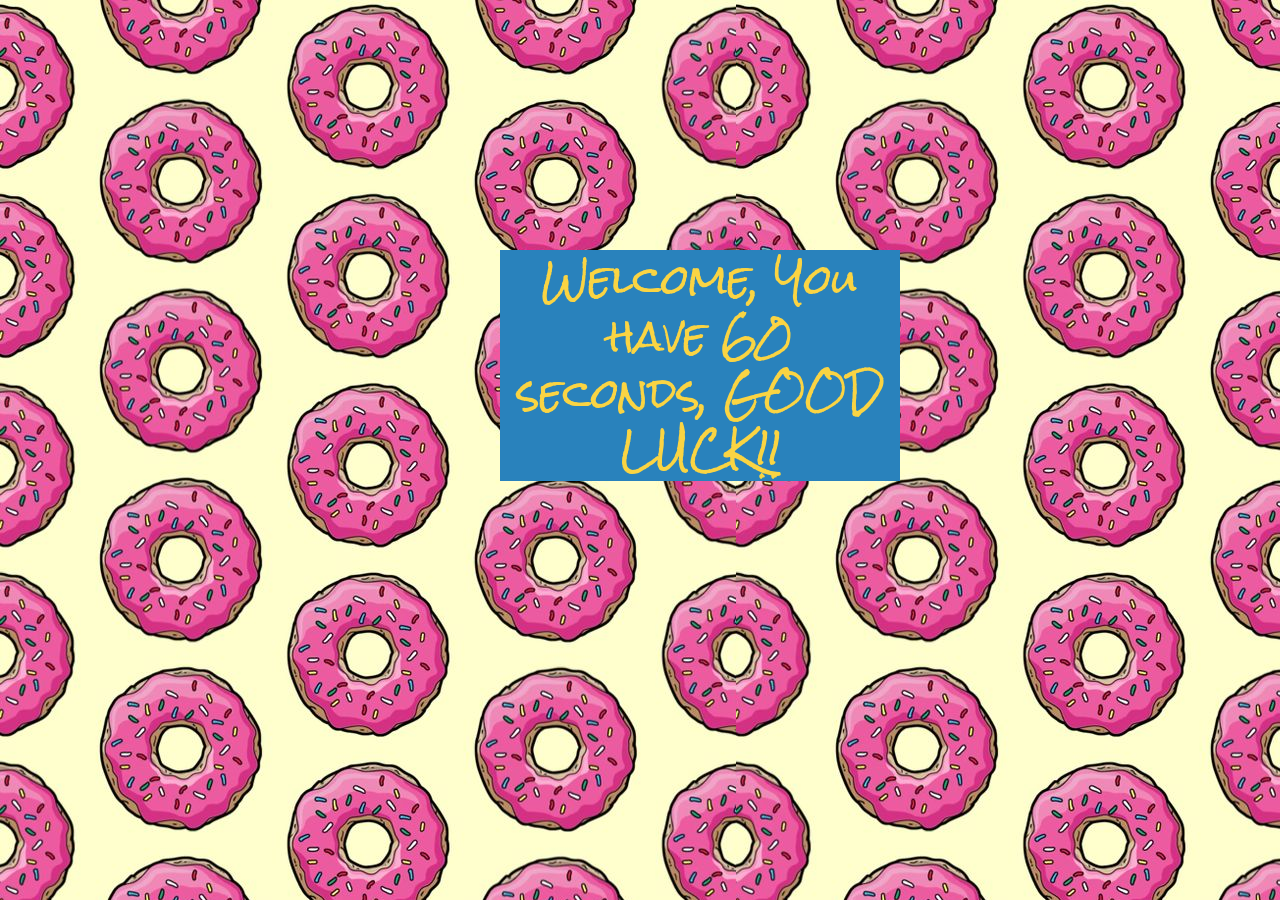
<file: index.html>
<!DOCTYPE html>
<html lang="en">
<head>
  <meta charset="UTF-8">
  <title>The Simpsons Trivia Game</title>
<link rel="stylesheet" href="https://maxcdn.bootstrapcdn.com/bootstrap/3.3.7/css/bootstrap.min.css" integrity="sha384-BVYiiSIFeK1dGmJRAkycuHAHRg32OmUcww7on3RYdg4Va+PmSTsz/K68vbdEjh4u" crossorigin="anonymous">

<link rel="stylesheet" type="text/css" href="css/style.css">
<link href="https://fonts.googleapis.com/css?family=Rock+Salt" rel="stylesheet">



</head>
<body>
<button class="gamestart" id="start" type="submit">Welcome, You have 60 seconds, GOOD LUCK!!</button>
<div class="container" id="container">
  <div id="header">
  <div class="panel-body">
  <h1>The Simpsons Trivia Game</h1>
  </div>
</div>
 <div class="panel panel-default" id="timer">
  <div class="panel-body">

    
  </div>
</div>

 <div class="panel panel-default" id="question">
  <div class="panel-body">
 

    
  </div>
</div>


<div class="gif" id="outcome">
  <div class="row">
<div class="row">
 <div class="panel panel-default" style="    background: none;
    border: none;">
  <div class="panel-body" id="question1">
  <h3>What is the name of Bart Simpson's teacher?</h3><br>
   <div class="col" id= "question1"><input type="radio" class="option"  value= "1" >Ms. Hoover</input><br><br>
      <input type="radio" class="option"  value= "2" >Ms. Crabapple</input><br><br>
      <input type="radio" class="option"  value= "3" >Ms. Krabappel</input><br><br>
      <input type="radio" class="option"  value= "4" >Mrs. Lovejoy</input><br><br></div>

  </div>
</div>
   <div class="panel panel-default" style="    background: none;
    border: none;">
  <div class="panel-body" id="question2">
 <h3>What are the names of the Simpsons' longtime pets?</h3><br>
  <div class="col" id= "question1"><input type="radio" class="option"  value= "1" >Satan's Little Helper & Snowball II</input><br><br>
      <input type="radio" class="option"  value= "2" >Laddie and Snowball II</input><br><br>
      <input type="radio" class="option"  value= "3" >Itchy & Scratchy</input><br><br>
      <input type="radio" class="option"  value= "4" >Santa's Little Helper & Snowball II</input><br><br></div>


  </div>
</div>
 
   <div class="panel panel-default" style="    background: none;
    border: none;">
  <div class="panel-body" id="question3">
 <h3>What is the name of Homer's boss?</h3><br>
  <input type="radio" class="option"  value= "1" id="answera">Duffman</input><br><br>
      <input type="radio" class="option"  value= "2" id="answera">C. Montgomery Burns</input><br><br>
      <input type="radio" class="option"  value= "3" id="answera">Whalen Smithers</input><br><br>
      <input type="radio" class="option"  value= "4" id="answera">Seymour Skinner</input><br><br></div>


  
</div>
   <div class="panel panel-default" style="    background: none;
    border: none;">
  
    <h3>Who is Bart's blue-haired best friend?</h3><br>
  <div class="col" id= "question4"><input type="radio" class="option"  value= "1" id="answera">Sherri</input><br><br>
      <input type="radio" class="option"  value= "2" id="answera">Ralph Wiggum</input><br><br>
      <input type="radio" class="option"  value= "3" id="answera">Nelson Muntz</input><br><br>
      <input type="radio" class="option"  value= "4" id="answera">Millhouse VanHouten</input><br><br>
  </div>
     <div class="panel panel-default" style="    background: none;
    border: none;">
  <div class="question5" >
 <h3>What musical instrument does Lisa play?</h3><br>
  <div class="col" id= "question5"><input type="radio" class="option"  value= "1" id="answera">Saxophone</input><br><br>
      <input type="radio" class="option"  value= "2" id="answera">Drums</input><br><br>
      <input type="radio" class="option"  value= "3" id="answera">Violin</input><br><br>
      <input type="radio" class="option"  value= "4" id="answera">Trumpet</input><br><br></div>


  </div>
</div>
</div>
<div class="gif" id="outcome">

 

</div>
</div>
</div>
     </div>



  
<script src="https://ajax.googleapis.com/ajax/libs/jquery/3.1.1/jquery.min.js"></script>
  <script type="text/javascript" src="javascript/app.js"></script>
</body>
</html>
</file>
<file: css/style.css>
body { background-image: url("donut.jpg")

}

#start { margin-left: 500px;
font-size: 40px;
	color: #fad443;
	font-family: 'Rock Salt', bold;
	background: #2982bc; 
	width:400px;

	border:blue;
	margin-top: 250px;}

.container {margin-top:50px;
	background-size: cover;
	width:950px;
	background-image: url("simpsons-cloud.jpg")
	
}


sup {
	font-size: 4px;
}

#again {
	color:blue;
}

#outcome {

	    width: 500px;
    margin-top: 20px;
    margin-left: 205px;
    border-style: none;
    margin-bottom: 15px;
    border:none;
    background:none;
    color: #fad443;
	text-shadow: -1px 0 red, 0 1px red, 1px 0 red, 0 -1px red;
	font-weight: bold;
	font-family: 'Rock Salt', bold;
    background:none;
}


#header {
	background-color: #7bafd4;
	margin-top: 50px;
	border:none;
	width: 500px;
	   border-style: none;
	margin-left:205px;
	opacity: 0.8;
	border: 20px;

	color: yellow;
	font-family: 'Rock Salt', bold;}


#timer {
	border: none;
	text-align: center;
	color: yellow;
	   border-style: none;
	background: none;
	
	margin-top: 20px;
	font-size:24px;
}

#question {
	border:none;
	opacity: 0.8;
	text-align: center;
	font-size: 18px;
	background: none;
	opacity: 0.8;
	border:none;

	color: #fad443;
	text-shadow: -1px 0 red, 0 1px red, 1px 0 red, 0 -1px red;
	font-weight: bold;
	font-family: 'Rock Salt', bold;

}  

.gif {
	text-align: center;
	margin-bottom: 20px
	width: 300px;
}

 h1 {text-align: center;}

#answera {
font-family: 'Rock Salt', bold;
font-weight: bold;
color: #fad443;
		margin-right:10px;
		text-shadow: -1px 0 red, 0 1px red, 1px 0 red, 0 -1px red;

	text-decoration: none;
	font-size: 18px;
}

#answera:hover{color: red;}

#answerb {font-family: 'Rock Salt', bold;
	float: left;
	margin-left: 200px;
	margin-bottom: 12px;
	font-weight: bold;
	text-align: right;
	text-shadow: -1px 0 red, 0 1px red, 1px 0 red, 0 -1px red;
	text-decoration: none;
	font-size: 18px;
	color: #fad443;

}

#answerb:hover{color: red;}

#answerc {font-family: 'Rock Salt', bold;
	clear: both;
	float:left;
	margin-left:200px;
	font-weight: bold;
	margin-bottom: 12px;
	text-shadow: -1px 0 red, 0 1px red, 1px 0 red, 0 -1px red;
	text-align: center;
text-decoration: none;
color: #fad443;
	font-size: 18px;
}

#answerc:hover{color: red;}

#answerd {font-family: 'Rock Salt', bold;
	clear:both;
	float:left;
	margin-left: 200px;
	font-weight: bold;
	color: #fad443;
	margin-bottom: 15px;
	text-decoration: none;
	text-shadow: -1px 0 red, 0 1px red, 1px 0 red, 0 -1px red;
	font-size: 18px;

}
#answerd:hover{color: red;}

#left {
	color:blue;
	text-align:center;
}
</file>
